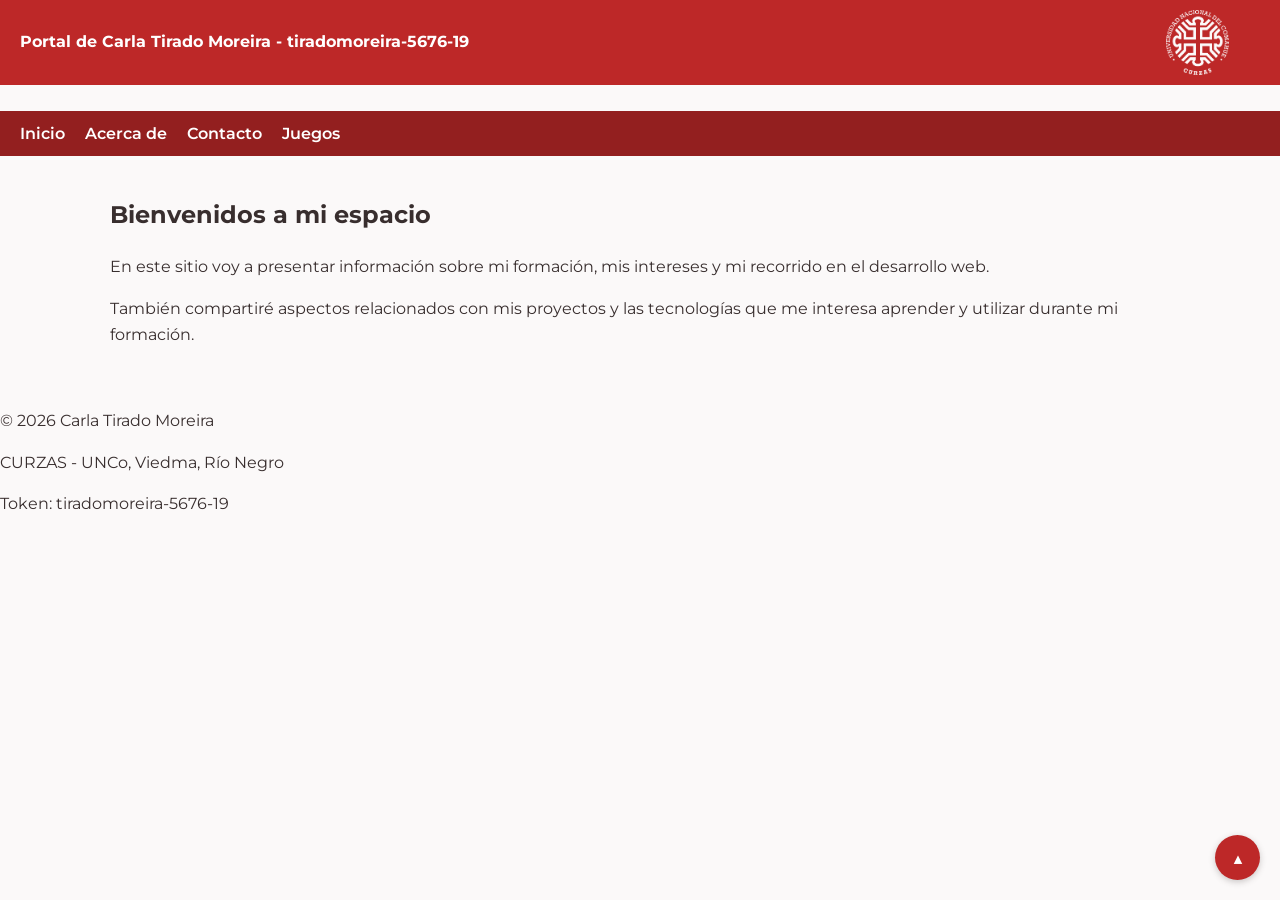
<file: index.html>
```html
<!DOCTYPE html>
<html lang="es">
<head>
    <meta charset="utf-8">
    <meta name="viewport" content="width=device-width, initial-scale=1.0">
    <title>Portal de Carla Tirado Moreira</title>
    <link rel="stylesheet" href="styles.css">
</head>

<body id="top">
    <!-- TOKEN-ALUMNO: tiradomoreira-5676-19 -->

    <header>
        <h1>Portal de Carla Tirado Moreira - tiradomoreira-5676-19</h1>
        <img src="img/curzas_logo.png"
             alt="Logo del CURZA"
             class="logo-curza">
    </header>

    <nav>
        <ul>
            <li><a href="index.html">Inicio</a></li>
            <li><a href="acercade.html">Acerca de</a></li>
            <li><a href="contacto.html">Contacto</a></li>
            <li><a href="juego.html">Juegos</a></li>
        </ul>
    </nav>

    <main>
        <section>
            <h2>Bienvenidos a mi espacio</h2>

            <p>En este sitio voy a presentar información sobre mi formación, mis intereses y mi recorrido en el desarrollo web.</p>

            <p>También compartiré aspectos relacionados con mis proyectos y las tecnologías que me interesa aprender y utilizar durante mi formación.</p>
        </section>
    </main>

    <footer>
        <p>© 2026 Carla Tirado Moreira</p>
        <p>CURZAS - UNCo, Viedma, Río Negro</p>
        <p>Token: tiradomoreira-5676-19</p>
    </footer>

    <a class="volver-inicio"
       href="#top"
       aria-label="Volver al inicio">▲</a>

</body>
</html>
</file>
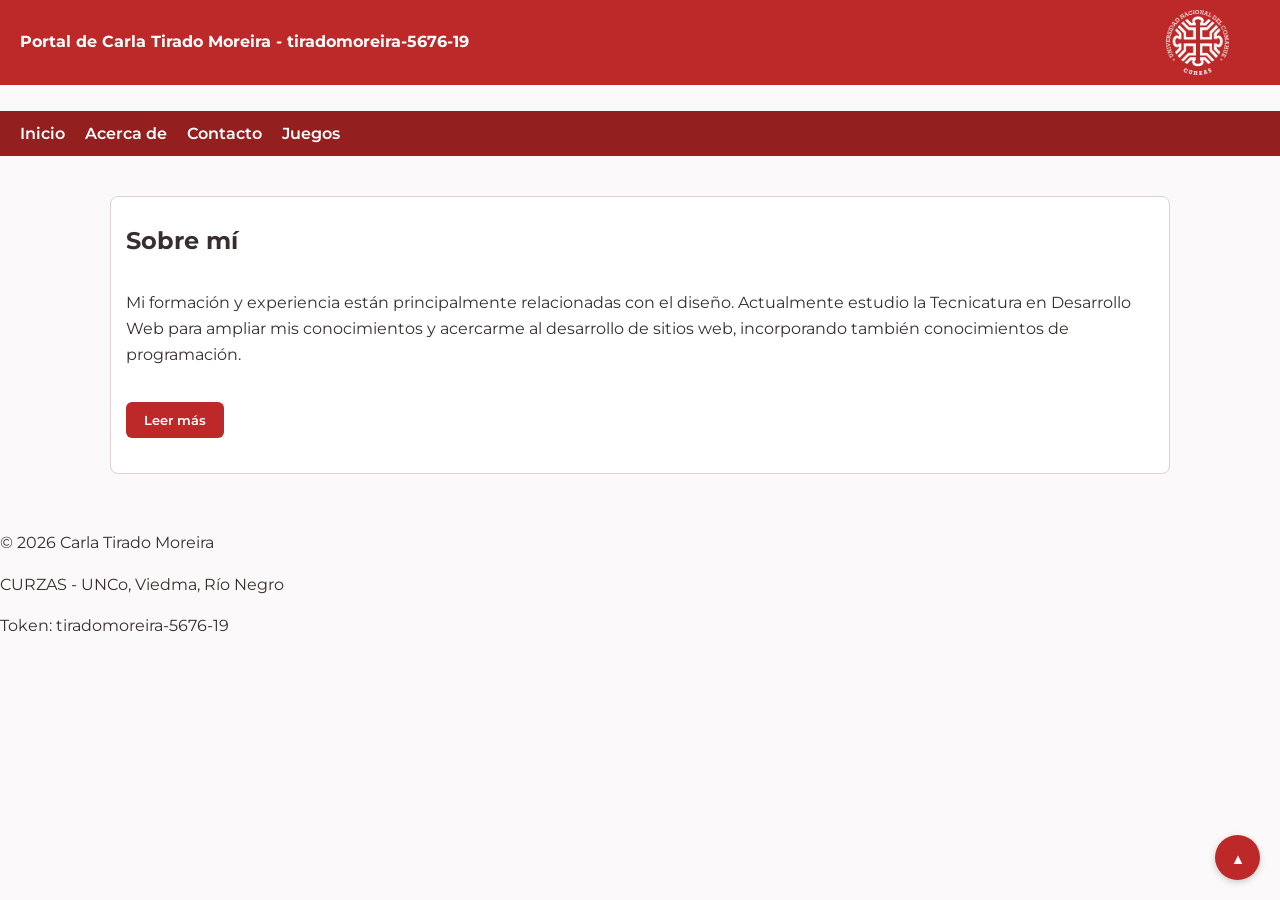
<file: acercade.html>
```html
<!DOCTYPE html>
<html lang="es">
<head>
    <meta charset="utf-8">
    <meta name="viewport" content="width=device-width, initial-scale=1.0">
    <title>Acerca de Carla Tirado Moreira</title>
    <link rel="stylesheet" href="styles.css">
</head>

<body id="top">
    <!-- TOKEN-ALUMNO: tiradomoreira-5676-19 -->

    <header>
        <h1>Portal de Carla Tirado Moreira - tiradomoreira-5676-19</h1>
        <img src="img/curzas_logo.png"
             alt="Logo del CURZA"
             class="logo-curza">
    </header>

    <nav>
        <ul>
            <li><a href="index.html">Inicio</a></li>
            <li><a href="acercade.html">Acerca de</a></li>
            <li><a href="contacto.html">Contacto</a></li>
            <li><a href="juego.html">Juegos</a></li>
        </ul>
    </nav>

    <main>
        <article class="biografia">

            <section>
                <h2 class="titulo-sticky">Sobre mí</h2>
                <p>Mi formación y experiencia están principalmente relacionadas con el diseño. Actualmente estudio la Tecnicatura en Desarrollo Web para ampliar mis conocimientos y acercarme al desarrollo de sitios web, incorporando también conocimientos de programación.</p>
            </section>

            <button type="button"
                    id="btn-leer-mas-tiradomoreira-5676-19">
                Leer más
            </button>

            <div class="cv-completo">

                <section>
                    <h2>Mi interés por el desarrollo web</h2>
                    <p>Me interesa especialmente el diseño de páginas web y la experiencia de usuario. Quiero aprender cómo combinar el diseño y el desarrollo para crear sitios claros, funcionales y fáciles de utilizar, con un enfoque principalmente orientado a la web.</p>
                </section>

                <section>
                    <h2>Tecnologías y áreas de interés</h2>
                    <ul>
                        <li>HTML5</li>
                        <li>CSS</li>
                        <li>Figma</li>
                        <li>Bootstrap</li>
                        <li>Sass</li>
                        <li>Diseño Responsive</li>
                        <li>UX/UI</li>
                        <li>Accesibilidad Web</li>
                    </ul>
                </section>

                <figure>
                    <img src="img/diseno_web_ux.png"
                         alt="Diseño web y experiencia de usuario"
                         width="350">
                    <figcaption>Representación de mi interés por el diseño web y la experiencia de usuario.</figcaption>
                </figure>

            </div>

        </article>
    </main>

    <footer>
        <p>© 2026 Carla Tirado Moreira</p>
        <p>CURZAS - UNCo, Viedma, Río Negro</p>
        <p>Token: tiradomoreira-5676-19</p>
    </footer>

    <a class="volver-inicio"
       href="#top"
       aria-label="Volver al inicio">▲</a>

    <script src="script.js"></script>

</body>
</html>
</file>
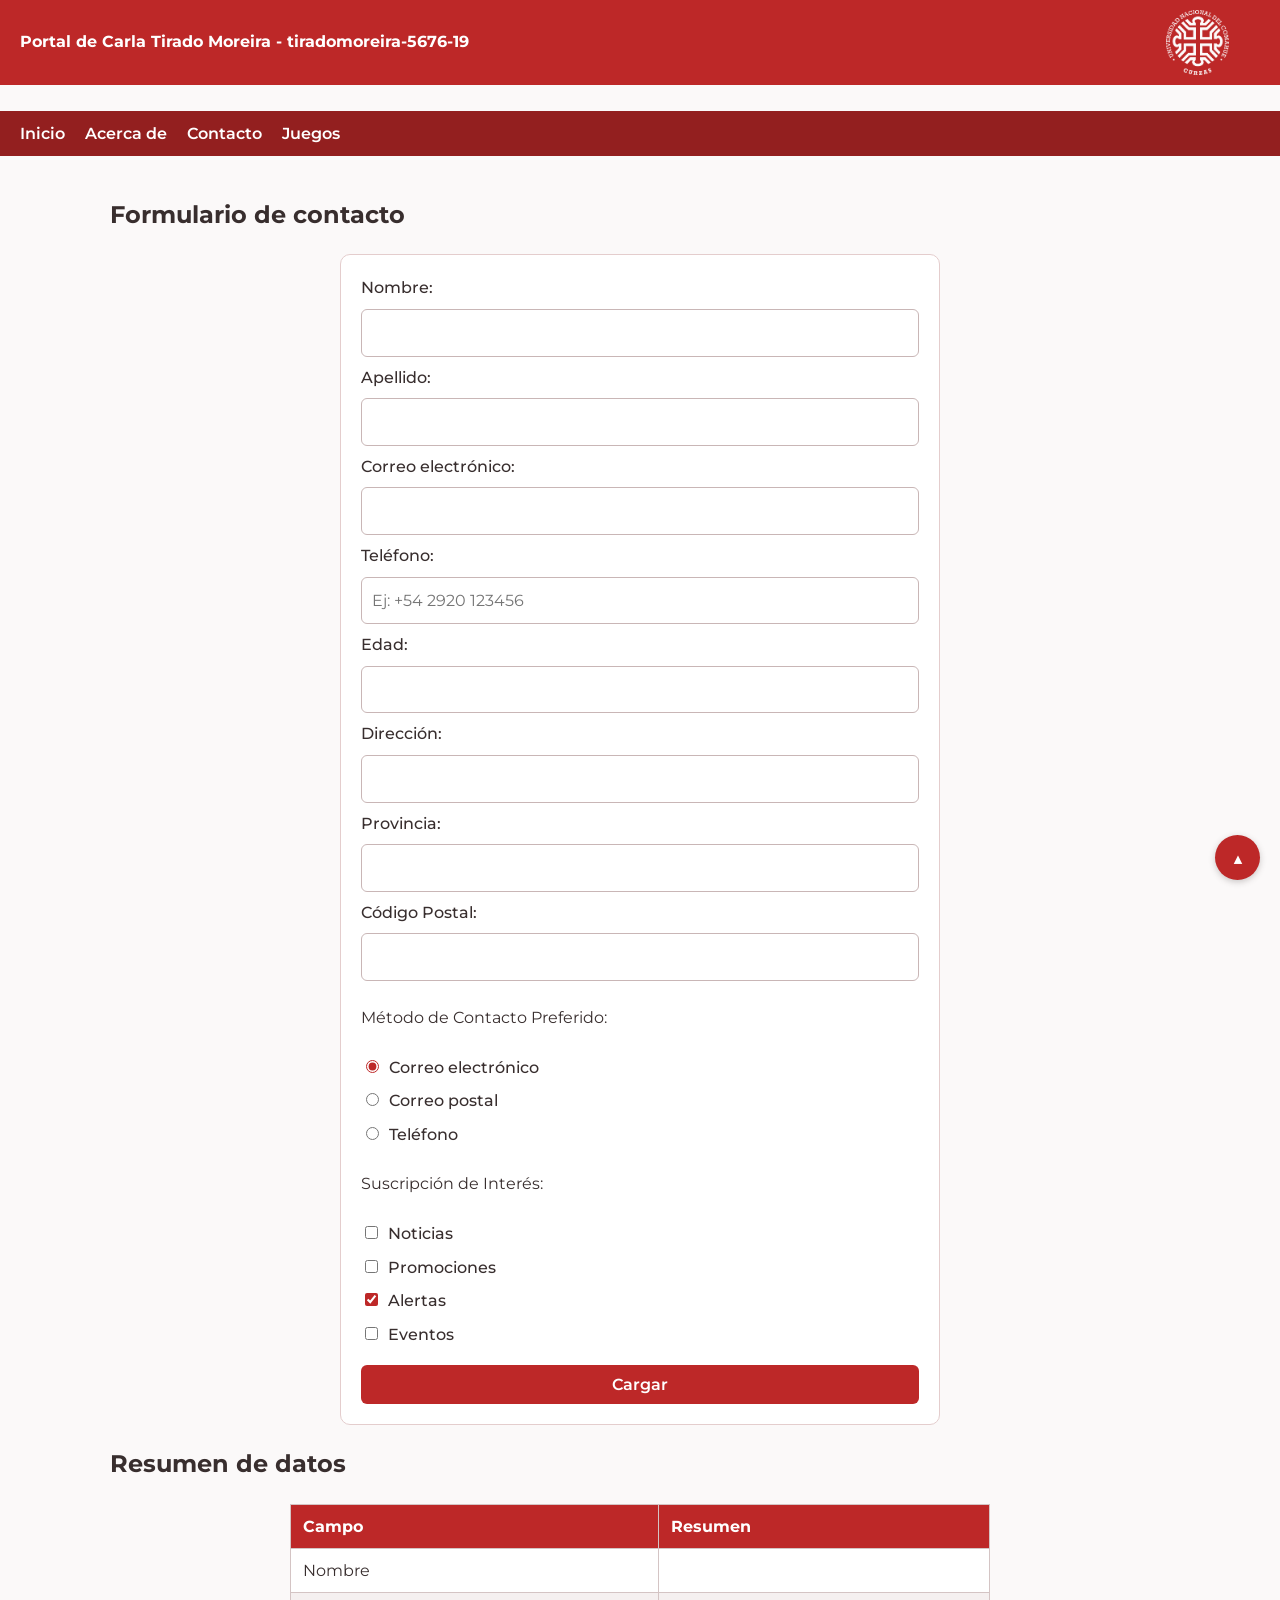
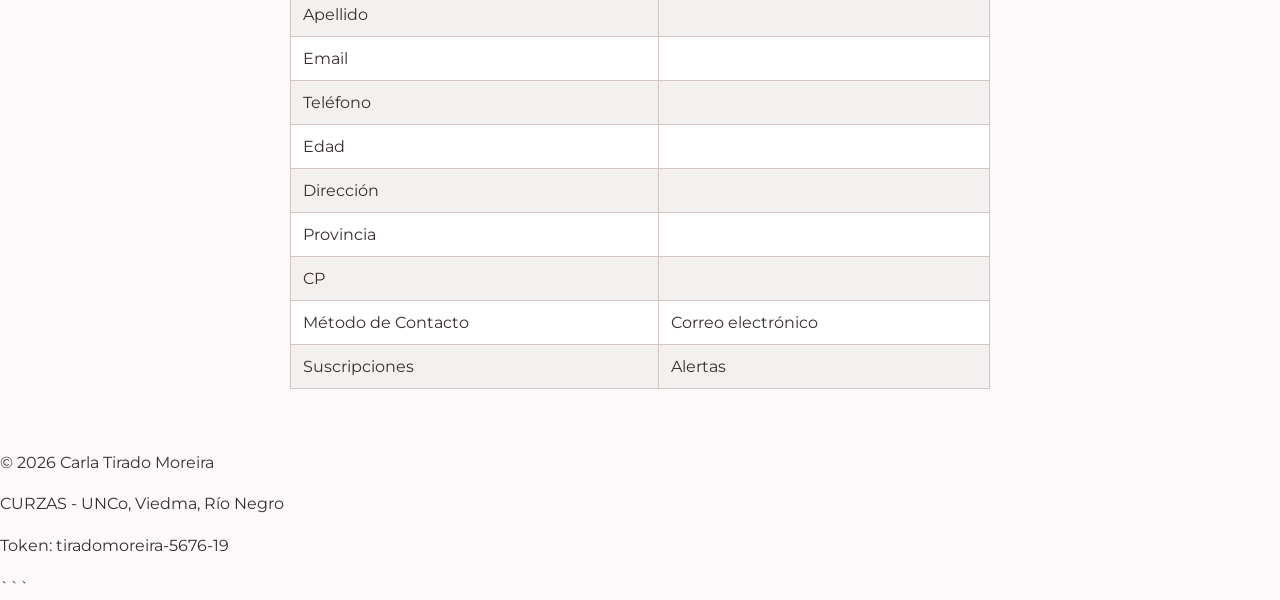
<file: contacto.html>
```html
<!DOCTYPE html>
<html lang="es">
<head>
    <meta charset="utf-8">
    <meta name="viewport" content="width=device-width, initial-scale=1.0">
    <title>Contacto - Carla Tirado Moreira</title>
    <link rel="stylesheet" href="styles.css">
</head>

<body id="top">
    <!-- TOKEN-ALUMNO: tiradomoreira-5676-19 -->

    <header>
        <h1>Portal de Carla Tirado Moreira - tiradomoreira-5676-19</h1>
        <img src="img/curzas_logo.png"
             alt="Logo del CURZA"
             class="logo-curza">
    </header>

    <nav>
        <ul>
            <li><a href="index.html">Inicio</a></li>
            <li><a href="acercade.html">Acerca de</a></li>
            <li><a href="contacto.html">Contacto</a></li>
            <li><a href="juego.html">Juegos</a></li>
        </ul>
    </nav>

    <main>
        <section>
            <h2>Formulario de contacto</h2>

            <form>
                <label for="nombre">Nombre:</label>
                <input type="text" id="nombre" name="nombre"
                       maxlength="20" required>

                <label for="apellido">Apellido:</label>
                <input type="text" id="apellido" name="apellido"
                       maxlength="20">

                <label for="email">Correo electrónico:</label>
                <input type="email" id="email" name="email" required>

                <label for="telefono">Teléfono:</label>
                <input type="tel" id="telefono" name="telefono"
                       placeholder="Ej: +54 2920 123456">

                <label for="edad">Edad:</label>
                <input type="number" id="edad" name="edad"
                       min="16" max="120">

                <label for="direccion">Dirección:</label>
                <input type="text" id="direccion" name="direccion">

                <label for="provincia">Provincia:</label>
                <input type="text" id="provincia" name="provincia"
                       list="provincias">

                <datalist id="provincias">
                    <option value="Río Negro">
                    <option value="Neuquén">
                    <option value="Chubut">
                    <option value="Santa Cruz">
                    <option value="Tierra del Fuego">
                    <option value="La Pampa">
                </datalist>

                <label for="codigo-postal">Código Postal:</label>
                <input type="text" id="codigo-postal"
                       name="codigo-postal"
                       pattern="^[A-Z]\d{4}[A-Z]{3}$"
                       title="Ingrese el código postal con una letra mayúscula, cuatro dígitos y tres letras mayúsculas. Ejemplo: R8500AAF">

                <p>Método de Contacto Preferido:</p>

                <div>
                    <input type="radio" id="contacto-email"
                           name="metodo-contacto"
                           value="Correo electrónico" checked>
                    <label for="contacto-email">Correo electrónico</label>
                </div>

                <div>
                    <input type="radio" id="contacto-postal"
                           name="metodo-contacto"
                           value="Correo postal">
                    <label for="contacto-postal">Correo postal</label>
                </div>

                <div>
                    <input type="radio" id="contacto-telefono"
                           name="metodo-contacto"
                           value="Teléfono">
                    <label for="contacto-telefono">Teléfono</label>
                </div>

                <p>Suscripción de Interés:</p>

                <div>
                    <input type="checkbox" id="noticias"
                           name="suscripciones" value="Noticias">
                    <label for="noticias">Noticias</label>
                </div>

                <div>
                    <input type="checkbox" id="promociones"
                           name="suscripciones" value="Promociones">
                    <label for="promociones">Promociones</label>
                </div>

                <div>
                    <input type="checkbox" id="alertas"
                           name="suscripciones" value="Alertas" checked>
                    <label for="alertas">Alertas</label>
                </div>

                <div>
                    <input type="checkbox" id="eventos"
                           name="suscripciones" value="Eventos">
                    <label for="eventos">Eventos</label>
                </div>

                <button type="submit"
                        id="btn-cargar-tiradomoreira-5676-19">
                    Cargar
                </button>
            </form>

            <h2>Resumen de datos</h2>

            <table>
                <thead>
                    <tr>
                        <th>Campo</th>
                        <th>Resumen</th>
                    </tr>
                </thead>

                <tbody>
                    <tr>
                        <td>Nombre</td>
                        <td id="resumen-nombre"></td>
                    </tr>
                    <tr>
                        <td>Apellido</td>
                        <td id="resumen-apellido"></td>
                    </tr>
                    <tr>
                        <td>Email</td>
                        <td id="resumen-email"></td>
                    </tr>
                    <tr>
                        <td>Teléfono</td>
                        <td id="resumen-telefono"></td>
                    </tr>
                    <tr>
                        <td>Edad</td>
                        <td id="resumen-edad"></td>
                    </tr>
                    <tr>
                        <td>Dirección</td>
                        <td id="resumen-direccion"></td>
                    </tr>
                    <tr>
                        <td>Provincia</td>
                        <td id="resumen-provincia"></td>
                    </tr>
                    <tr>
                        <td>CP</td>
                        <td id="resumen-cp"></td>
                    </tr>
                    <tr>
                        <td>Método de Contacto</td>
                        <td id="resumen-metodo-contacto"></td>
                    </tr>
                    <tr>
                        <td>Suscripciones</td>
                        <td id="resumen-suscripciones"></td>
                    </tr>
                </tbody>
            </table>
        </section>
    </main>

    <footer>
        <p>© 2026 Carla Tirado Moreira</p>
        <p>CURZAS - UNCo, Viedma, Río Negro</p>
        <p>Token: tiradomoreira-5676-19</p>
    </footer>

    <a class="volver-inicio"
       href="#top"
       aria-label="Volver al inicio">▲</a>

<script src="script.js"></script>

</body>
</html>
```
</file>
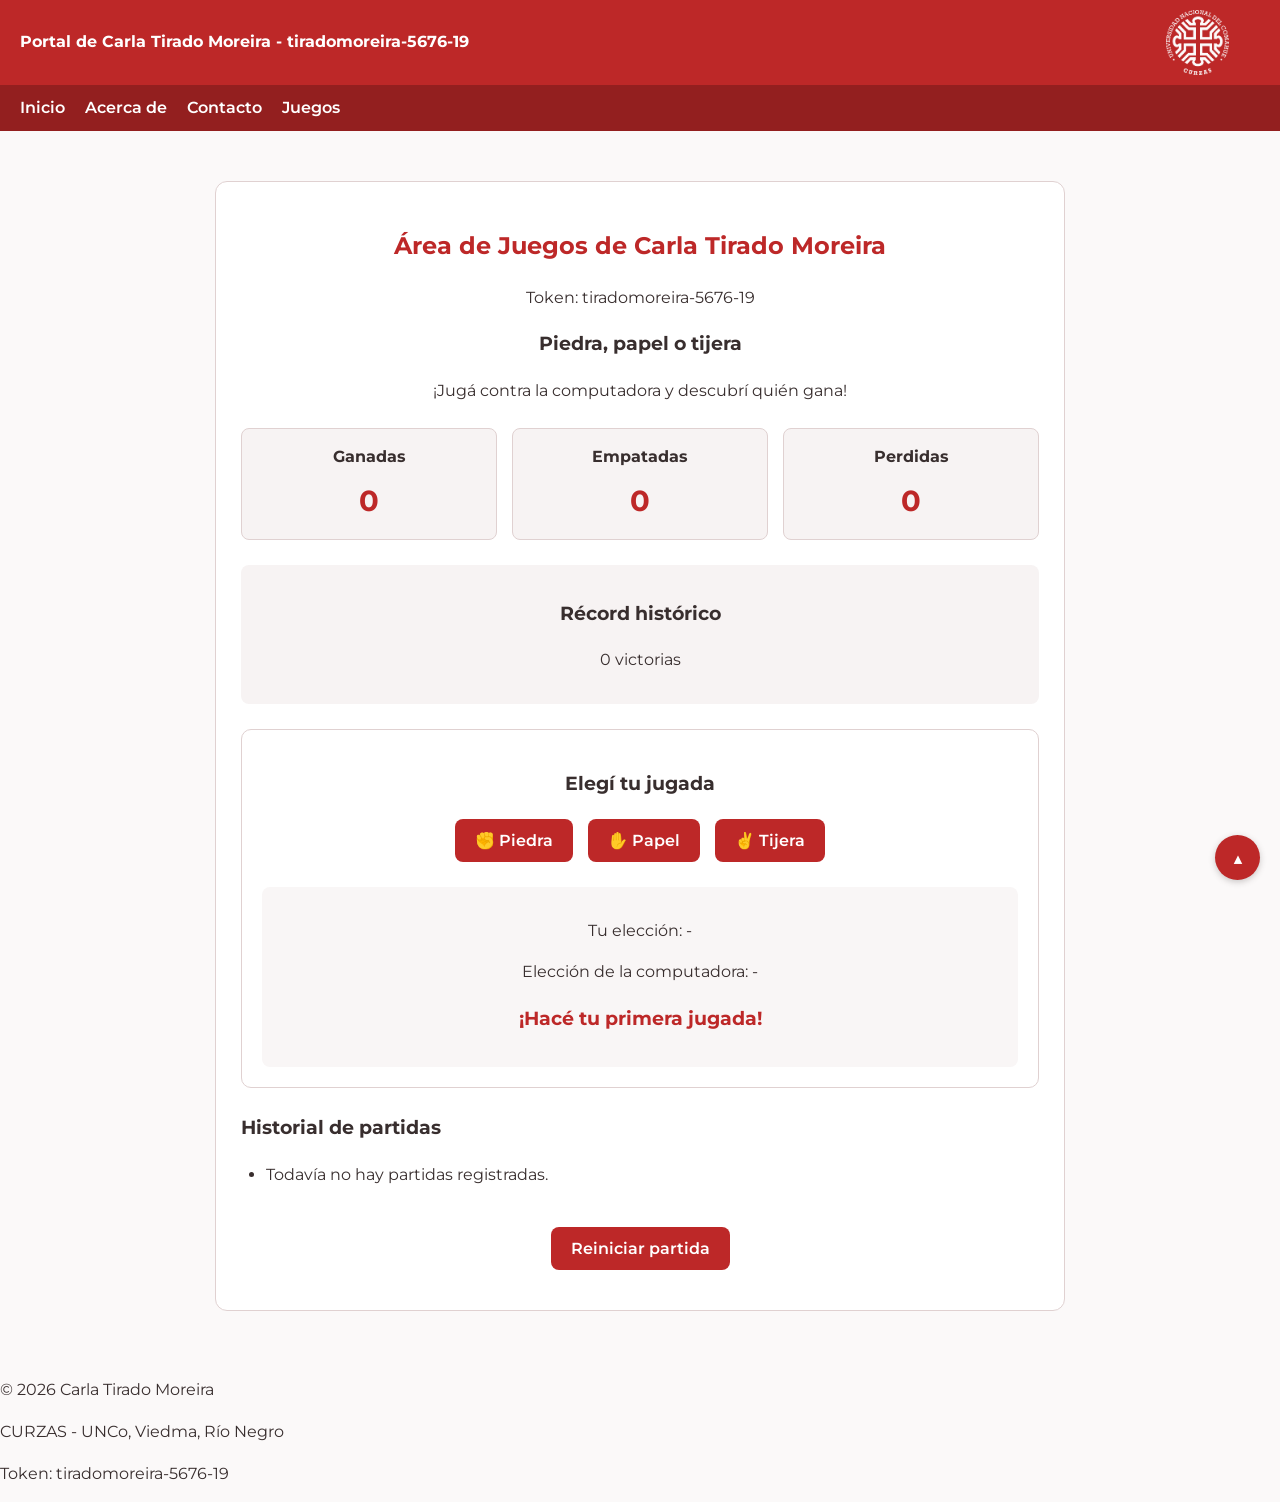
<file: juego.html>
<!DOCTYPE html>
<html lang="es">
<head>
    <meta charset="utf-8">
    <meta name="viewport" content="width=device-width, initial-scale=1.0">
    <title>Juegos - Carla Tirado Moreira</title>
    <link rel="stylesheet" href="styles.css">
</head>

<body id="top">
    <!-- TOKEN-ALUMNO: tiradomoreira-5676-19 -->

    <header>
        <h1>Portal de Carla Tirado Moreira - tiradomoreira-5676-19</h1>
        <img src="img/curzas_logo.png"
             alt="Logo del CURZA"
             class="logo-curza">
    </header>

    <nav>
        <ul>
            <li><a href="index.html">Inicio</a></li>
            <li><a href="acercade.html">Acerca de</a></li>
            <li><a href="contacto.html">Contacto</a></li>
            <li><a href="juego.html">Juegos</a></li>
        </ul>
    </nav>

    <main>
        <section class="juego-container">

            <h2>Área de Juegos de Carla Tirado Moreira</h2>

            <p>Token: tiradomoreira-5676-19</p>

            <h3>Piedra, papel o tijera</h3>

            <p>¡Jugá contra la computadora y descubrí quién gana!</p>

            <!-- PANEL DE ESTADÍSTICAS -->
            <div class="estadisticas-juego">

                <div>
                    <h4>Ganadas</h4>
                    <p id="ganadas">0</p>
                </div>

                <div>
                    <h4>Empatadas</h4>
                    <p id="empatadas">0</p>
                </div>

                <div>
                    <h4>Perdidas</h4>
                    <p id="perdidas">0</p>
                </div>

            </div>

            <!-- RÉCORD HISTÓRICO -->
            <div class="record-juego">
                <h3>Récord histórico</h3>
                <p id="record">Cargando récord...</p>
            </div>

            <!-- ÁREA INTERACTIVA -->
            <div class="area-juego">

                <h3>Elegí tu jugada</h3>

                <div class="opciones-juego">

                    <button type="button"
                            id="btn-piedra-tiradomoreira-5676-19">
                        ✊ Piedra
                    </button>

                    <button type="button"
                            id="btn-papel-tiradomoreira-5676-19">
                        ✋ Papel
                    </button>

                    <button type="button"
                            id="btn-tijera-tiradomoreira-5676-19">
                        ✌️ Tijera
                    </button>

                </div>

                <!-- RESULTADO DE LA PARTIDA -->
                <div class="resultado-juego">

                    <p id="jugada-usuario">Tu elección: -</p>

                    <p id="jugada-computadora">
                        Elección de la computadora: -
                    </p>

                    <h3 id="mensaje-resultado">
                        ¡Hacé tu primera jugada!
                    </h3>

                </div>

            </div>

            <!-- HISTORIAL -->
            <div class="historial-juego">

                <h3>Historial de partidas</h3>

                <ul id="historial">
                    <li>Todavía no hay partidas registradas.</li>
                </ul>

            </div>

            <!-- BOTÓN DE REINICIO -->
            <button type="button"
                    id="btn-reiniciar-tiradomoreira-5676-19">
                Reiniciar partida
            </button>

        </section>
    </main>

    <footer>
        <p>© 2026 Carla Tirado Moreira</p>
        <p>CURZAS - UNCo, Viedma, Río Negro</p>
        <p>Token: tiradomoreira-5676-19</p>
    </footer>

    <a class="volver-inicio"
       href="#top"
       aria-label="Volver al inicio">▲</a>

    <script src="script.js"></script>

</body>
</html>
</file>
<file: styles.css>
/*
   TP4 - Estilado Avanzado y Responsive Design
   Alumna: Carla Tirado Moreira
   Token: tiradomoreira-5676-19
   Paleta HSL:
   Primario: hsl(0, 65%, 45%)
   Fondo: hsl(0, 20%, 98%)
   Texto: hsl(0, 10%, 20%)
*/

@import url('https://fonts.googleapis.com/css2?family=Montserrat:wght@400;500;600;700&display=swap');

/* ESTILOS GENERALES */
* {
    box-sizing: border-box;
}

html {
    scroll-behavior: smooth;
}

body {
    margin: 0;
    font-family: 'Montserrat', sans-serif;
    background-color: hsl(0, 20%, 98%);
    color: hsl(0, 10%, 20%);
    line-height: 1.6;
}

/* CABECERA FIJA */
header {
    position: fixed;
    top: 0;
    left: 0;
    width: 100%;
    height: 85px;
    padding: 10px 50px 10px 20px;
    display: flex;
    align-items: center;
    justify-content: space-between;
    gap: 15px;
    background-color: hsl(0, 65%, 45%);
    color: white;
    z-index: 1000;
}

header h1 {
    flex: 1;
    margin: 0;
    font-size: 1rem;
    line-height: 1.4;
}

/* LOGO DEL CURZA Y ANIMACIÓN */
.logo-curza {
    display: block;
    width: 65px;
    height: 65px;
    object-fit: contain;
    flex-shrink: 0;
    margin-right: 0;
    transition: transform 1s ease-in-out;
}

.logo-curza:hover {
    transform: rotateY(360deg);
}

/* NAVEGACIÓN */
nav {
    margin-top: 85px;
    padding: 10px 20px;
    background-color: hsl(0, 65%, 35%);
}

nav ul {
    display: flex;
    flex-wrap: wrap;
    gap: 20px;
    list-style: none;
    margin: 0;
    padding: 0;
}

nav a {
    color: white;
    text-decoration: none;
    font-weight: 600;
}

nav a:hover {
    text-decoration: underline;
}

/* CONTENIDO PRINCIPAL */
main {
    max-width: 1100px;
    margin: 0 auto;
    padding: 20px;
}

section {
    margin-bottom: 25px;
}

/* IMÁGENES */
img {
    max-width: 100%;
    height: auto;
}

figure {
    margin: 20px 0;
}

figcaption {
    font-size: 0.9rem;
    margin-top: 8px;
}

/* FORMULARIO */
form {
    display: flex;
    flex-direction: column;
    gap: 8px;
    width: 100%;
    max-width: 600px;
    margin: 20px auto;
    padding: 20px;
    background-color: white;
    border: 1px solid hsl(0, 30%, 85%);
    border-radius: 10px;
}

form label {
    font-weight: 500;
}

form input:not([type="radio"]):not([type="checkbox"]) {
    width: 100%;
    max-width: 100%;
    padding: 10px;
    border: 1px solid hsl(0, 15%, 75%);
    border-radius: 6px;
    font: inherit;
}

form input:focus {
    outline: 2px solid hsl(0, 65%, 45%);
    outline-offset: 2px;
}

form input[type="radio"],
form input[type="checkbox"] {
    width: auto;
    margin-right: 6px;
    accent-color: hsl(0, 65%, 45%);
}

form button {
    padding: 10px;
    margin-top: 10px;
    background-color: hsl(0, 65%, 45%);
    color: white;
    border: none;
    border-radius: 6px;
    font-family: inherit;
    font-size: 1rem;
    font-weight: 600;
    cursor: pointer;
}

form button:hover {
    background-color: hsl(0, 65%, 35%);
}

/* TABLA */
table {
    width: 100%;
    max-width: 700px;
    margin: 20px auto;
    border-collapse: collapse;
    background-color: white;
}

th,
td {
    padding: 12px;
    border: 1px solid hsl(0, 15%, 80%);
    text-align: left;
    overflow-wrap: anywhere;
}

th {
    background-color: hsl(0, 65%, 45%);
    color: white;
}

tbody tr:nth-child(even) {
    background-color: hsl(0, 20%, 95%);
}

tbody tr:nth-child(odd) {
    background-color: white;
}

/* BIOGRAFÍA CON DESPLAZAMIENTO */
.biografia {
    max-height: 300px;
    overflow-y: auto;
    margin: 20px 0;
    padding: 15px;
    background-color: white;
    border: 1px solid hsl(0, 20%, 85%);
    border-radius: 8px;
}

/* TÍTULO ADHERENTE */
.titulo-sticky {
    position: sticky;
    top: 0;
    padding: 10px 0;
    margin-top: 0;
    background-color: white;
    z-index: 10;
}

/* BOTÓN FIJO PARA VOLVER AL INICIO */
.volver-inicio {
    position: fixed;
    bottom: 20px;
    right: 20px;
    z-index: 999;
    display: flex;
    align-items: center;
    justify-content: center;
    width: 45px;
    height: 45px;
    background-color: hsl(0, 65%, 45%);
    color: white;
    text-decoration: none;
    border-radius: 50%;
    font-size: 20px;
    box-shadow: 0 2px 6px hsl(0, 10%, 20%, 0.25);
}

.volver-inicio:hover {
    background-color: hsl(0, 65%, 35%);
}

/* DISEÑO ADAPTABLE PARA CELULARES Y TABLETS */
@media (max-width: 768px) {
    header {
        height: 85px;
        padding: 8px 50px 8px 12px;
        gap: 10px;
    }

    header h1 {
        font-size: 0.8rem;
        line-height: 1.3;
    }

    .logo-curza {
        width: 50px;
        height: 50px;
        margin-right: 0;
    }

    nav {
        margin-top: 85px;
        padding: 10px 15px;
    }

    nav ul {
        flex-direction: column;
        gap: 8px;
    }

    main {
        padding: 15px;
    }

    form {
        padding: 15px;
    }

    table {
        display: block;
        width: 100%;
        overflow-x: auto;
    }

    th,
    td {
        padding: 8px;
    }

    figure img {
        width: 100%;
        height: auto;
    }

    .volver-inicio {
        bottom: 15px;
        right: 15px;
    }
}

/* CONTENIDO COLAPSABLE */
.cv-completo {
    display: none;
}

#btn-leer-mas-tiradomoreira-5676-19 {
    padding: 10px 18px;
    margin: 10px 0 20px;
    background-color: hsl(0, 65%, 45%);
    color: white;
    border: none;
    border-radius: 6px;
    font-family: inherit;
    font-weight: 600;
    cursor: pointer;
}

#btn-leer-mas-tiradomoreira-5676-19:hover {
    background-color: hsl(0, 65%, 35%);
}


/* ESTILOS DEL JUEGO */

.juego-container {
    max-width: 850px;
    margin: 30px auto;
    padding: 25px;
    background-color: white;
    border: 1px solid hsl(0, 20%, 85%);
    border-radius: 12px;
    text-align: center;
}

.juego-container h2 {
    color: hsl(0, 65%, 45%);
}

.estadisticas-juego {
    display: flex;
    justify-content: center;
    flex-wrap: wrap;
    gap: 15px;
    margin: 25px 0;
}

.estadisticas-juego div {
    flex: 1;
    min-width: 130px;
    padding: 15px;
    background-color: hsl(0, 20%, 96%);
    border: 1px solid hsl(0, 20%, 85%);
    border-radius: 8px;
}

.estadisticas-juego h4 {
    margin: 0;
}

.estadisticas-juego p {
    font-size: 1.8rem;
    font-weight: 700;
    color: hsl(0, 65%, 45%);
    margin: 8px 0 0;
}

.record-juego {
    margin: 20px 0;
    padding: 15px;
    background-color: hsl(0, 20%, 96%);
    border-radius: 8px;
}

.area-juego {
    margin: 25px 0;
    padding: 20px;
    border: 1px solid hsl(0, 20%, 85%);
    border-radius: 10px;
}

.opciones-juego {
    display: flex;
    justify-content: center;
    flex-wrap: wrap;
    gap: 15px;
    margin: 20px 0;
}

.opciones-juego button,
#btn-reiniciar-tiradomoreira-5676-19 {
    padding: 12px 20px;
    background-color: hsl(0, 65%, 45%);
    color: white;
    border: none;
    border-radius: 8px;
    font-family: inherit;
    font-size: 1rem;
    font-weight: 600;
    cursor: pointer;
    transition: background-color 0.3s ease, transform 0.2s ease;
}

.opciones-juego button:hover,
#btn-reiniciar-tiradomoreira-5676-19:hover {
    background-color: hsl(0, 65%, 35%);
    transform: scale(1.05);
}

.resultado-juego {
    margin-top: 25px;
    padding: 15px;
    background-color: hsl(0, 20%, 97%);
    border-radius: 8px;
}

#mensaje-resultado {
    color: hsl(0, 65%, 45%);
    transition: color 0.3s ease;
}

.historial-juego {
    margin: 25px 0;
    text-align: left;
}

.historial-juego ul {
    padding-left: 25px;
}

.historial-juego li {
    margin-bottom: 8px;
}

#btn-reiniciar-tiradomoreira-5676-19 {
    margin: 15px 0;
}

/* DISEÑO RESPONSIVE DEL JUEGO */
@media (max-width: 768px) {
    .juego-container {
        padding: 15px;
        margin: 15px auto;
    }

    .estadisticas-juego {
        gap: 8px;
    }

    .estadisticas-juego div {
        min-width: 85px;
        padding: 10px;
    }

    .opciones-juego {
        flex-direction: column;
    }

    .opciones-juego button {
        width: 100%;
    }

    .area-juego {
        padding: 12px;
    }
}
</file>
